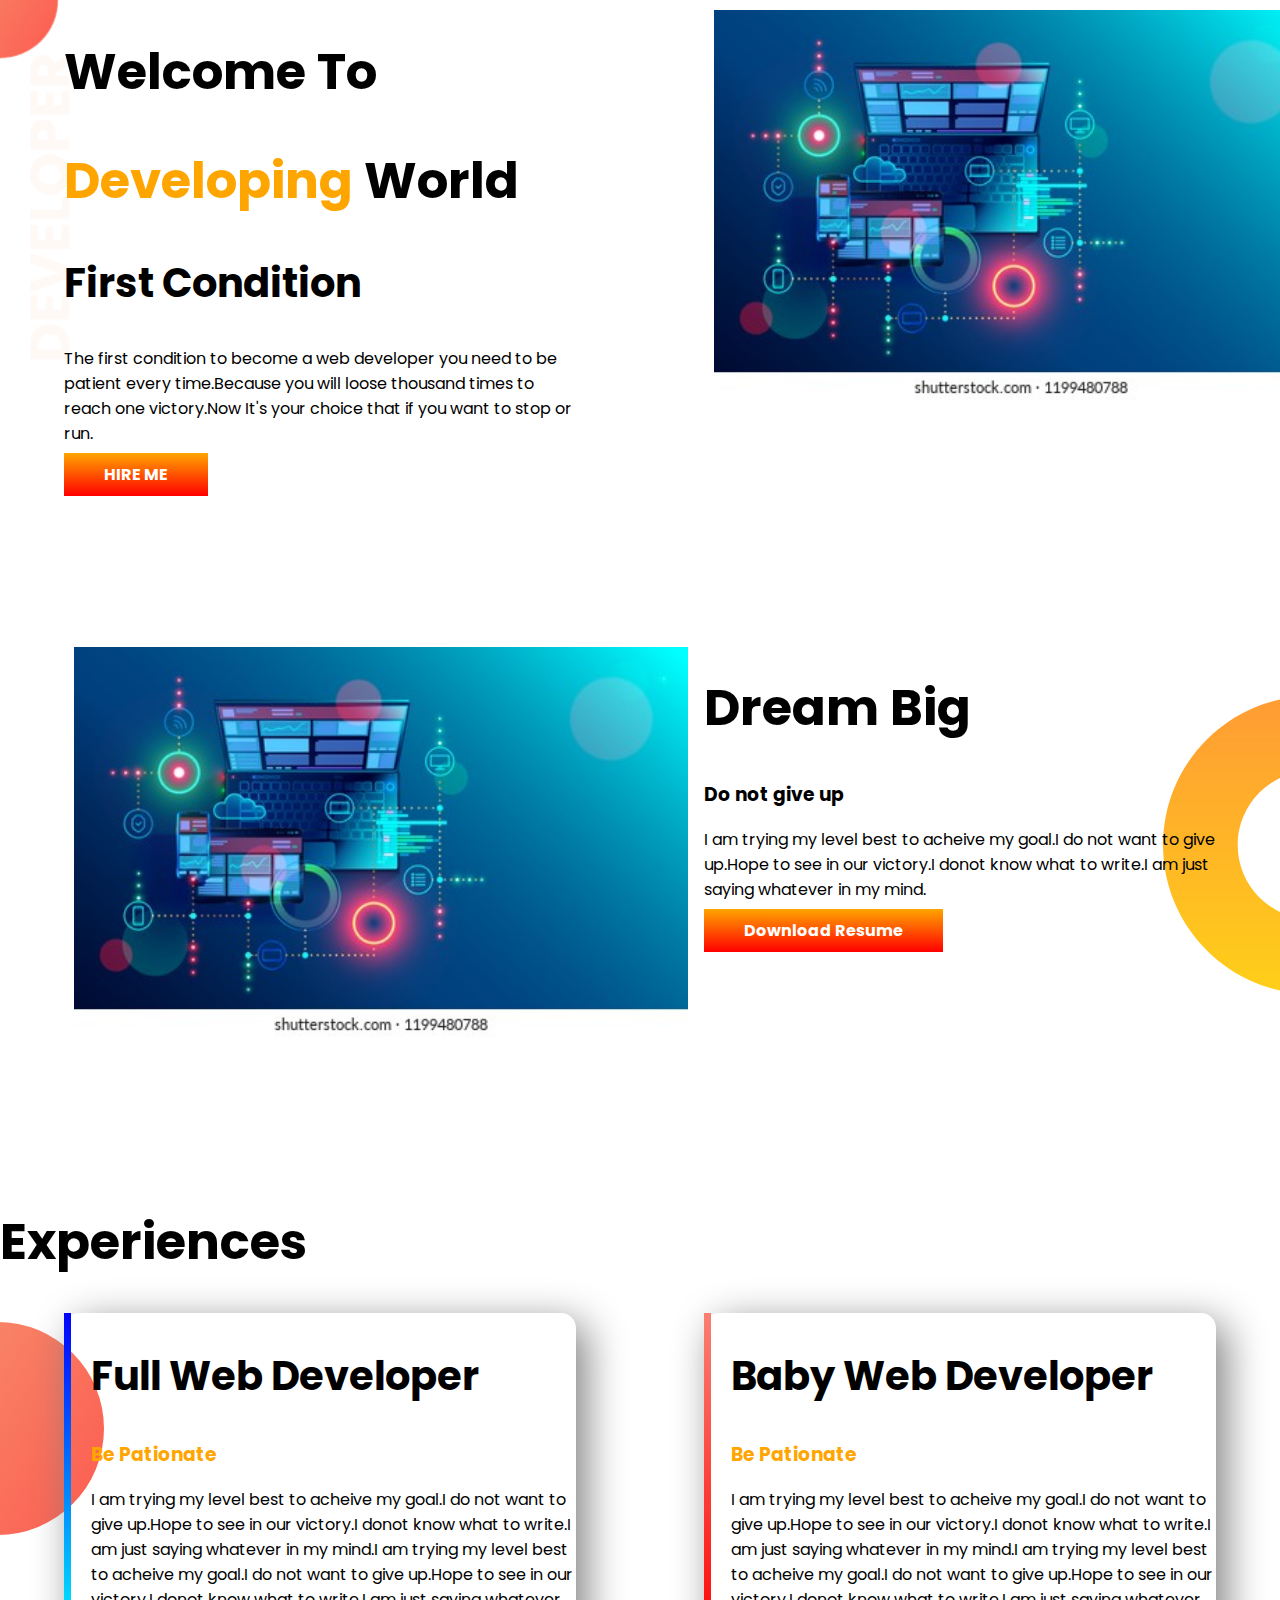
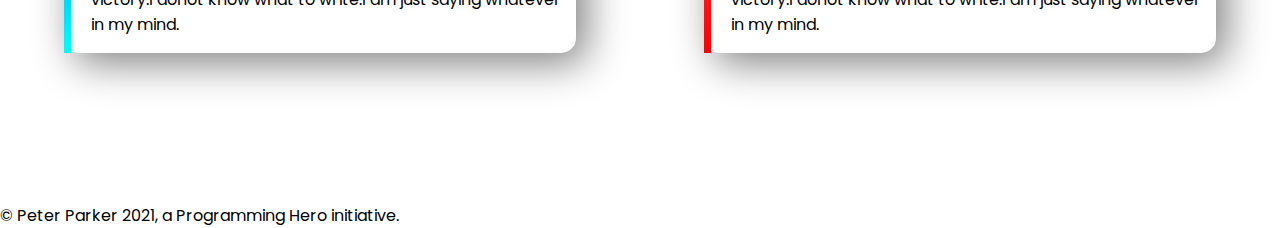
<file: index.html>
<!DOCTYPE html>
<html lang="en">

<head>
    <meta charset="UTF-8">
    <meta http-equiv="X-UA-Compatible" content="IE=edge">
    <meta name="viewport" content="width=device-width, initial-scale=1.0">
    <title>Tazneen Portfolio</title>

    <link rel="preconnect" href="https://fonts.googleapis.com">
    <link rel="preconnect" href="https://fonts.gstatic.com" crossorigin>
    <link href="https://fonts.googleapis.com/css2?family=Poppins&display=swap" rel="stylesheet">
    <link rel="stylesheet" href="style.css">



</head>

<body>
    <section class="top-banner  flexible-container">

        <div class="half-width">
            <h1>Welcome To</h1>

            <h1><span class="Orange-color"> Developing</span> World</h1>
            <h2>First Condition</h2>


            <p>The first condition to become a web developer you need to be patient every time.Because you will loose
                thousand
                times to reach one victory.Now It's your choice that if you want to stop or run.</p>
            <a class="link-button" target="blank" href="https://www.linkedin.com/company/programminghero/">HIRE ME </a>
        </div>
        <div class="half-width">
            <img src="images/webimage.webp" Check your internet connection">
        </div>
    </section>
    <section class="dream-big flexible-container">
        <div class="half-width">
            <img src="images/webimage.webp" alt="">
        </div>
        <div class="half-width">
            <h1>Dream Big</h1>
            <h3>Do not give up</h3>
            <p>I am trying my level best to acheive my goal.I do not want to give up.Hope to see in
                our
                victory.I donot
                know what to write.I am just saying whatever in my mind.</p>
            <a class="link-button" target="blank" href="https://www.linkedin.com/company/programminghero/">Download
                Resume</a>
        </div>
    </section>
    <section class="experience-area">

        <h1>Experiences</h1>
        <div class="flexible-container">
            <div id="web-deb" class="experience-item">

                <h2>Full Web Developer</h2>
                <h3 class="Orange-color">Be Pationate</h3>
                <p>I am trying my level best to acheive my goal.I do not want to give up.Hope to see in
                    our
                    victory.I donot
                    know what to write.I am just saying whatever in my mind.I am trying my level best to acheive my
                    goal.I
                    do not want to give up.Hope to see in
                    our
                    victory.I donot
                    know what to write.I am just saying whatever in my mind.</p>

            </div>
            <div id="web-debol" class="experience-item">
                <h2>Baby Web Developer</h2>
                <h3 class="Orange-color">Be Pationate</h3>
                <p>I am trying my level best to acheive my goal.I do not want to give up.Hope to see in
                    our
                    victory.I donot
                    know what to write.I am just saying whatever in my mind.I am trying my level best to acheive my
                    goal.I
                    do not want to give up.Hope to see in
                    our
                    victory.I donot
                    know what to write.I am just saying whatever in my mind.</p>

            </div>
        </div>



    </section>
    <footer>© Peter Parker 2021, a Programming Hero initiative.</footer>



</body>

</html>
</file>
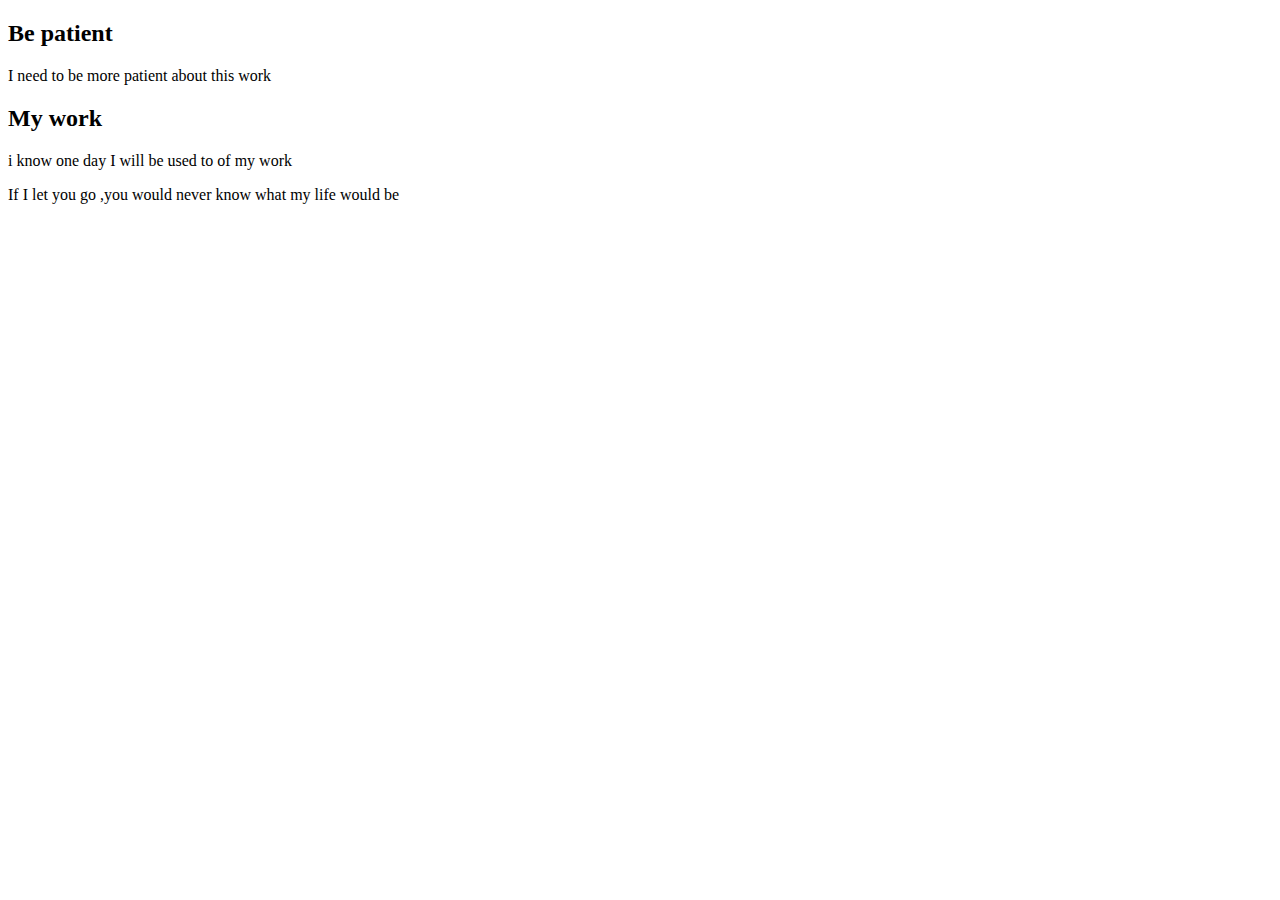
<file: index - Copy.html>
<!DOCTYPE html>
<html lang="en">
<head>
    <meta charset="UTF-8">
    <meta http-equiv="X-UA-Compatible" content="IE=edge">
    <meta name="viewport" content="width=device-width, initial-scale=1.0">
    <title>Third-Repo</title>
</head>
<body>
    <h2>Be patient</h2>
    <p>I need to be more patient about this work</p>
    <h2>My work</h2>
    <p>i know one day I will be used to of my work</p>
    <p>If I let you go ,you would never know what my life would be</p>
</body>
</html>
</file>
<file: style.css>
body{

    font-family: 'Poppins', sans-serif;
    margin: 0%;
   
}
h1{
    font-size: 50px;
}
h2{
    font-size: 40px;
}
.Orange-color{
    color: orange;
}
.flexible-container{
    display: flex;
    margin-bottom: 150px;
   
}
.half-width{
    width: 50%;
    padding-left: 5%;
    padding-right: 5%;
    
    
}
.half-width img{
    width: 120%;

   padding:10px;
   
    
}
.link-button{
    text-decoration: none;

    background-image: linear-gradient(orange,red);
    padding: 10px 40px;
    color: white;
    font-weight: 700;
}
.top-banner{
    background-image: url(images/top-banner.png);
    background-repeat: no-repeat;
  
}
  .dream-big{
      background-image: url(images/dream-bg.png);
      background-repeat: no-repeat;
      background-position: right;
  } 
  .experience-item{
      box-shadow: 10px 10px 40px gray;
      width:40%;
      margin-left: 5%;
      margin-right: 5%;
      padding-left: 20px;
      border-radius: 15px;
      
  }
.experience-area{
    background-image: url(images/exp-bg.png);
    background-repeat: no-repeat;
    background-position: left;
    
}
#web-deb{
    border-left: 7px solid;
    border-image:linear-gradient(blue,cyan);

    border-image-slice:1;
}
#web-debol{
    border-left: 7px solid;
    border-image:linear-gradient(salmon,red);

    border-image-slice:1;
}
footer p{
    text-align:center;
}
</file>
